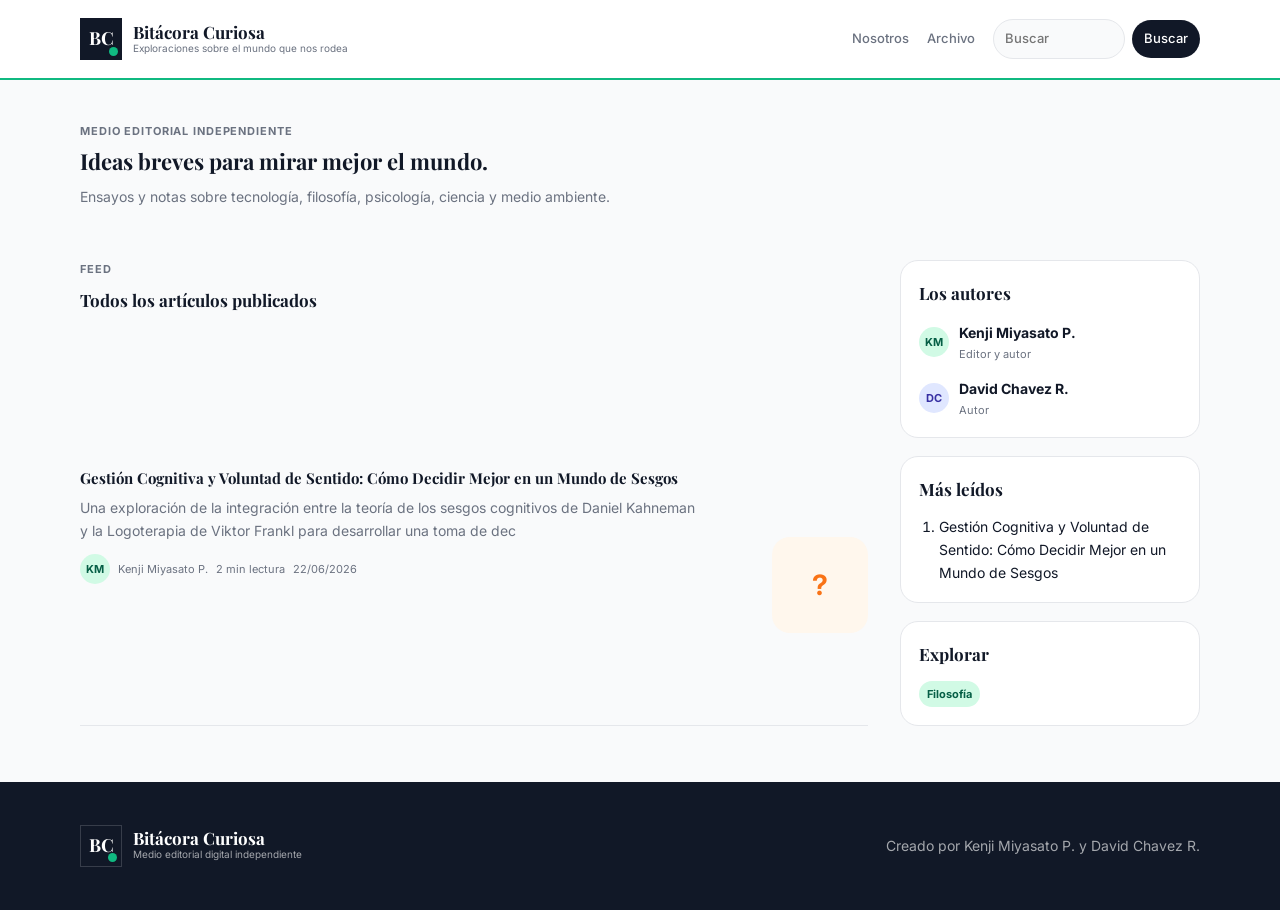
<file: index.html>
<!doctype html>
<html lang="es">
<head>
    <meta charset="utf-8">
    <meta name="viewport" content="width=device-width, initial-scale=1">
    <title>Bitácora Curiosa · Inicio</title>
    <meta name="description" content="Exploraciones sobre el mundo que nos rodea.">
    <link rel="preconnect" href="https://fonts.googleapis.com">
    <link rel="preconnect" href="https://fonts.gstatic.com" crossorigin>
    <link href="https://fonts.googleapis.com/css2?family=Inter:wght@400;500;700&family=Playfair+Display:wght@700&display=swap" rel="stylesheet">
    <link rel="stylesheet" href="static/style.css">
</head>
<body>
    <header class="site-header">
        <div class="nav-wrap">
            <a class="brand" href="index.html" aria-label="Bitácora Curiosa">
                <span class="brand-mark">BC<span></span></span>
                <span class="brand-copy">
                    <strong>Bitácora Curiosa</strong>
                    <small>Exploraciones sobre el mundo que nos rodea</small>
                </span>
            </a>
            <nav class="site-nav" aria-label="Principal">
                <a href="/#autores">Nosotros</a>
                <a href="/#archivo">Archivo</a>
                <form class="search" action="index.html" method="get">
                    <input type="search" name="q" value="" placeholder="Buscar" aria-label="Buscar artículos">
                    <button type="submit">Buscar</button>
                </form>
            </nav>
        </div>
        <div class="nav-accent" aria-hidden="true"></div>
    </header>

    
        
    

    <main>
        
<section class="page-shell intro">
    <p class="eyebrow">Medio editorial independiente</p>
    <h1>Ideas breves para mirar mejor el mundo.</h1>
    <p>Ensayos y notas sobre tecnología, filosofía, psicología, ciencia y medio ambiente.</p>
</section>





<section class="page-shell content-layout" id="archivo">
    <div class="feed">
        <div class="section-title">
            <p class="eyebrow">Feed</p>
            <h2>Todos los artículos publicados</h2>
        </div>

        
        
        
        <article class="feed-item">
            <a class="feed-main" href="articulo/5.html">
                <h3>Gestión Cognitiva y Voluntad de Sentido: Cómo Decidir Mejor en un Mundo de Sesgos</h3>
                <p>Una exploración de la integración entre la teoría de los sesgos cognitivos de Daniel Kahneman y la Logoterapia de Viktor Frankl para desarrollar una toma de dec</p>
                <div class="meta-row">
                    
                    <span class="avatar author-kenji">KM</span>
                    <span>Kenji Miyasato P.</span>
                    <span>2 min lectura</span>
                    <span>22/06/2026</span>
                </div>
            </a>
            <a class="thumb theme-orange" href="articulo/5.html" aria-label="Leer Gestión Cognitiva y Voluntad de Sentido: Cómo Decidir Mejor en un Mundo de Sesgos">
                <span>?</span>
            </a>
        </article>
        
    </div>

    <aside class="sidebar">
        <section class="side-card" id="autores">
            <h2>Los autores</h2>
            <div class="author-mini">
                <span class="avatar author-kenji">KM</span>
                <div><strong>Kenji Miyasato P.</strong><small>Editor y autor</small></div>
            </div>
            <div class="author-mini">
                <span class="avatar author-david">DC</span>
                <div><strong>David Chavez R.</strong><small>Autor</small></div>
            </div>
        </section>

        <section class="side-card">
            <h2>Más leídos</h2>
            <ol class="ranking">
                
                <li><a href="articulo/5.html">Gestión Cognitiva y Voluntad de Sentido: Cómo Decidir Mejor en un Mundo de Sesgos</a></li>
                
            </ol>
        </section>

        <section class="side-card">
            <h2>Explorar</h2>
            <div class="tag-cloud">
                
                <a href="tag/Filosof%C3%ADa.html">Filosofía</a>
                
            </div>
        </section>
    </aside>
</section>

    </main>

    <footer class="site-footer">
        <div class="footer-inner">
            <div class="brand footer-brand">
                <span class="brand-mark">BC<span></span></span>
                <span class="brand-copy">
                    <strong>Bitácora Curiosa</strong>
                    <small>Medio editorial digital independiente</small>
                </span>
            </div>
            <p>Creado por Kenji Miyasato P. y David Chavez R.</p>
        </div>
    </footer>
</body>
</html>
</file>
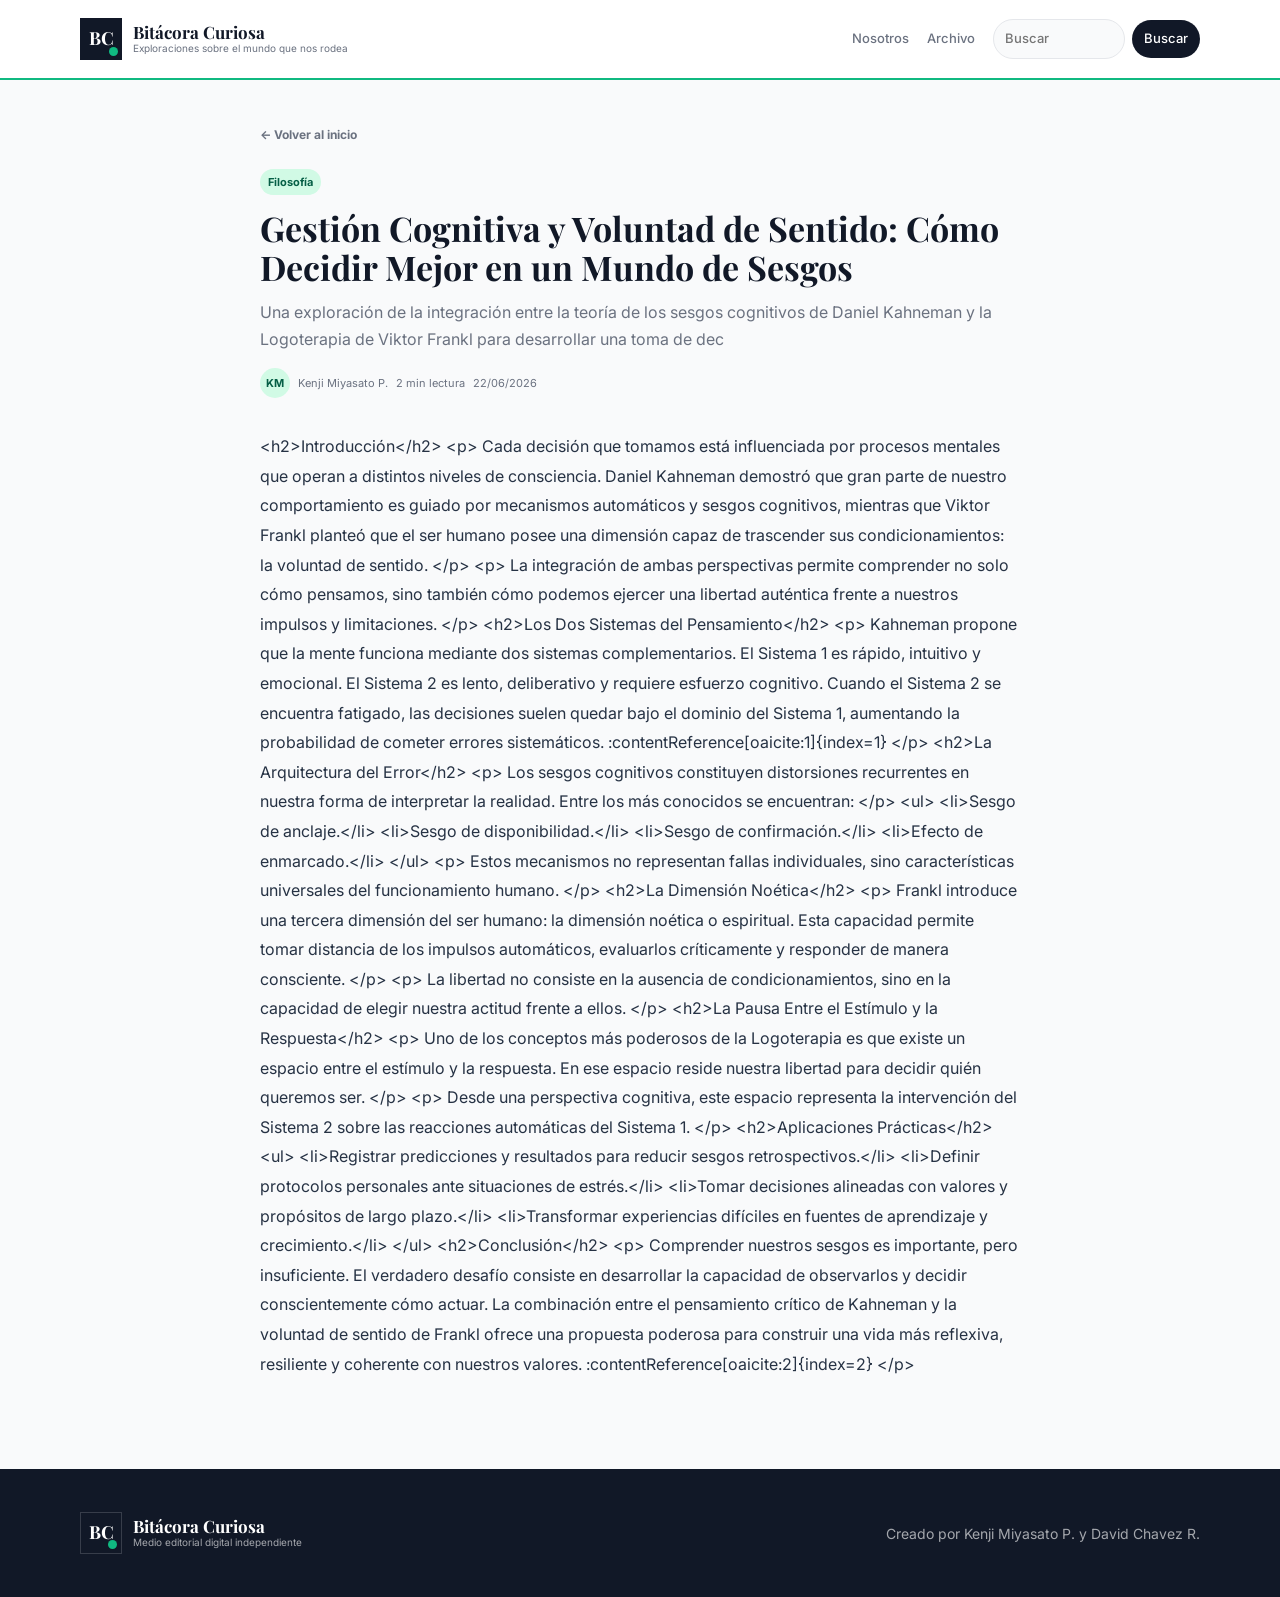
<file: articulo/5.html>
<!doctype html>
<html lang="es">
<head>
    <meta charset="utf-8">
    <meta name="viewport" content="width=device-width, initial-scale=1">
    <title>Gestión Cognitiva y Voluntad de Sentido: Cómo Decidir Mejor en un Mundo de Sesgos · Bitácora Curiosa</title>
    <meta name="description" content="Exploraciones sobre el mundo que nos rodea.">
    <link rel="preconnect" href="https://fonts.googleapis.com">
    <link rel="preconnect" href="https://fonts.gstatic.com" crossorigin>
    <link href="https://fonts.googleapis.com/css2?family=Inter:wght@400;500;700&family=Playfair+Display:wght@700&display=swap" rel="stylesheet">
    <link rel="stylesheet" href="../static/style.css">
</head>
<body>
    <header class="site-header">
        <div class="nav-wrap">
            <a class="brand" href="../index.html" aria-label="Bitácora Curiosa">
                <span class="brand-mark">BC<span></span></span>
                <span class="brand-copy">
                    <strong>Bitácora Curiosa</strong>
                    <small>Exploraciones sobre el mundo que nos rodea</small>
                </span>
            </a>
            <nav class="site-nav" aria-label="Principal">
                <a href="/#autores">Nosotros</a>
                <a href="/#archivo">Archivo</a>
                <form class="search" action="../index.html" method="get">
                    <input type="search" name="q" value="" placeholder="Buscar" aria-label="Buscar artículos">
                    <button type="submit">Buscar</button>
                </form>
            </nav>
        </div>
        <div class="nav-accent" aria-hidden="true"></div>
    </header>

    
        
    

    <main>
        
<article class="article-page page-shell">
    <a class="back-link" href="../index.html">← Volver al inicio</a>
    <header class="article-header">
        <div class="tag-list">
            <a href="../tag/Filosof%C3%ADa.html">Filosofía</a>
        </div>
        <h1>Gestión Cognitiva y Voluntad de Sentido: Cómo Decidir Mejor en un Mundo de Sesgos</h1>
        <p>Una exploración de la integración entre la teoría de los sesgos cognitivos de Daniel Kahneman y la Logoterapia de Viktor Frankl para desarrollar una toma de dec</p>
        <div class="meta-row">
            
            <span class="avatar author-kenji">KM</span>
            <span>Kenji Miyasato P.</span>
            <span>2 min lectura</span>
            <span>22/06/2026</span>
        </div>
    </header>
    <div class="article-body">
        
        <p>&lt;h2&gt;Introducción&lt;/h2&gt;

&lt;p&gt;
Cada decisión que tomamos está influenciada por procesos mentales que operan
a distintos niveles de consciencia. Daniel Kahneman demostró que gran parte de
nuestro comportamiento es guiado por mecanismos automáticos y sesgos cognitivos,
mientras que Viktor Frankl planteó que el ser humano posee una dimensión capaz
de trascender sus condicionamientos: la voluntad de sentido.
&lt;/p&gt;

&lt;p&gt;
La integración de ambas perspectivas permite comprender no solo cómo pensamos,
sino también cómo podemos ejercer una libertad auténtica frente a nuestros impulsos
y limitaciones.
&lt;/p&gt;

&lt;h2&gt;Los Dos Sistemas del Pensamiento&lt;/h2&gt;

&lt;p&gt;
Kahneman propone que la mente funciona mediante dos sistemas complementarios.
El Sistema 1 es rápido, intuitivo y emocional. El Sistema 2 es lento, deliberativo
y requiere esfuerzo cognitivo. Cuando el Sistema 2 se encuentra fatigado, las
decisiones suelen quedar bajo el dominio del Sistema 1, aumentando la probabilidad
de cometer errores sistemáticos. :contentReference[oaicite:1]{index=1}
&lt;/p&gt;

&lt;h2&gt;La Arquitectura del Error&lt;/h2&gt;

&lt;p&gt;
Los sesgos cognitivos constituyen distorsiones recurrentes en nuestra forma de
interpretar la realidad. Entre los más conocidos se encuentran:
&lt;/p&gt;

&lt;ul&gt;
&lt;li&gt;Sesgo de anclaje.&lt;/li&gt;
&lt;li&gt;Sesgo de disponibilidad.&lt;/li&gt;
&lt;li&gt;Sesgo de confirmación.&lt;/li&gt;
&lt;li&gt;Efecto de enmarcado.&lt;/li&gt;
&lt;/ul&gt;

&lt;p&gt;
Estos mecanismos no representan fallas individuales, sino características
universales del funcionamiento humano.
&lt;/p&gt;

&lt;h2&gt;La Dimensión Noética&lt;/h2&gt;

&lt;p&gt;
Frankl introduce una tercera dimensión del ser humano: la dimensión noética o
espiritual. Esta capacidad permite tomar distancia de los impulsos automáticos,
evaluarlos críticamente y responder de manera consciente.
&lt;/p&gt;

&lt;p&gt;
La libertad no consiste en la ausencia de condicionamientos, sino en la capacidad
de elegir nuestra actitud frente a ellos.
&lt;/p&gt;

&lt;h2&gt;La Pausa Entre el Estímulo y la Respuesta&lt;/h2&gt;

&lt;p&gt;
Uno de los conceptos más poderosos de la Logoterapia es que existe un espacio
entre el estímulo y la respuesta. En ese espacio reside nuestra libertad para
decidir quién queremos ser.
&lt;/p&gt;

&lt;p&gt;
Desde una perspectiva cognitiva, este espacio representa la intervención
del Sistema 2 sobre las reacciones automáticas del Sistema 1.
&lt;/p&gt;

&lt;h2&gt;Aplicaciones Prácticas&lt;/h2&gt;

&lt;ul&gt;
&lt;li&gt;Registrar predicciones y resultados para reducir sesgos retrospectivos.&lt;/li&gt;
&lt;li&gt;Definir protocolos personales ante situaciones de estrés.&lt;/li&gt;
&lt;li&gt;Tomar decisiones alineadas con valores y propósitos de largo plazo.&lt;/li&gt;
&lt;li&gt;Transformar experiencias difíciles en fuentes de aprendizaje y crecimiento.&lt;/li&gt;
&lt;/ul&gt;

&lt;h2&gt;Conclusión&lt;/h2&gt;

&lt;p&gt;
Comprender nuestros sesgos es importante, pero insuficiente. El verdadero desafío
consiste en desarrollar la capacidad de observarlos y decidir conscientemente cómo
actuar. La combinación entre el pensamiento crítico de Kahneman y la voluntad de
sentido de Frankl ofrece una propuesta poderosa para construir una vida más
reflexiva, resiliente y coherente con nuestros valores. :contentReference[oaicite:2]{index=2}
&lt;/p&gt;</p>
        
    </div>
</article>

    </main>

    <footer class="site-footer">
        <div class="footer-inner">
            <div class="brand footer-brand">
                <span class="brand-mark">BC<span></span></span>
                <span class="brand-copy">
                    <strong>Bitácora Curiosa</strong>
                    <small>Medio editorial digital independiente</small>
                </span>
            </div>
            <p>Creado por Kenji Miyasato P. y David Chavez R.</p>
        </div>
    </footer>
</body>
</html>
</file>
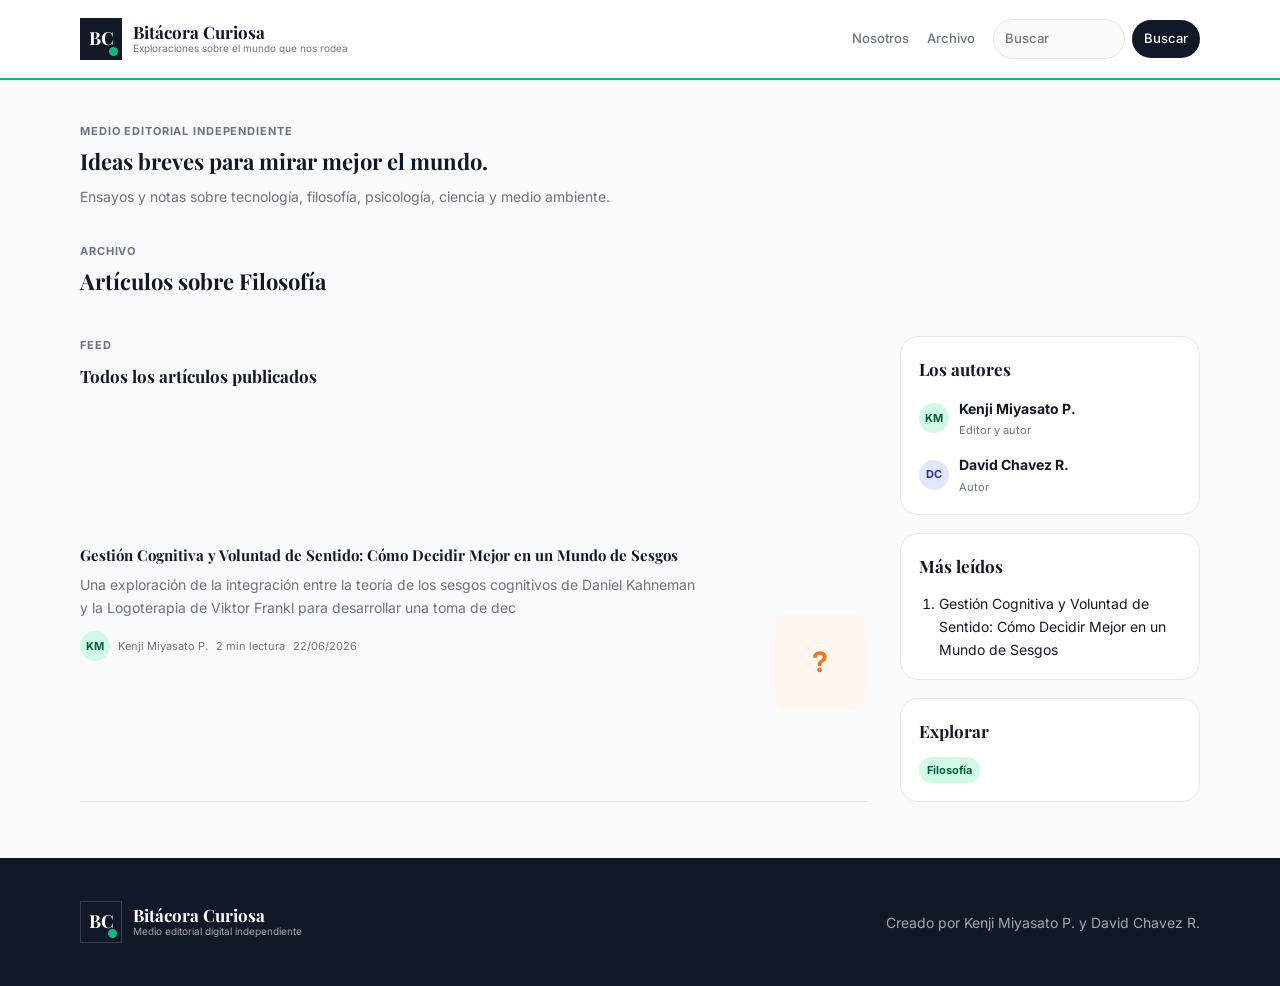
<file: tag/Filosof%C3%ADa.html>
<!doctype html>
<html lang="es">
<head>
    <meta charset="utf-8">
    <meta name="viewport" content="width=device-width, initial-scale=1">
    <title>Bitácora Curiosa · Inicio</title>
    <meta name="description" content="Exploraciones sobre el mundo que nos rodea.">
    <link rel="preconnect" href="https://fonts.googleapis.com">
    <link rel="preconnect" href="https://fonts.gstatic.com" crossorigin>
    <link href="https://fonts.googleapis.com/css2?family=Inter:wght@400;500;700&family=Playfair+Display:wght@700&display=swap" rel="stylesheet">
    <link rel="stylesheet" href="../static/style.css">
</head>
<body>
    <header class="site-header">
        <div class="nav-wrap">
            <a class="brand" href="../index.html" aria-label="Bitácora Curiosa">
                <span class="brand-mark">BC<span></span></span>
                <span class="brand-copy">
                    <strong>Bitácora Curiosa</strong>
                    <small>Exploraciones sobre el mundo que nos rodea</small>
                </span>
            </a>
            <nav class="site-nav" aria-label="Principal">
                <a href="/#autores">Nosotros</a>
                <a href="/#archivo">Archivo</a>
                <form class="search" action="../index.html" method="get">
                    <input type="search" name="q" value="" placeholder="Buscar" aria-label="Buscar artículos">
                    <button type="submit">Buscar</button>
                </form>
            </nav>
        </div>
        <div class="nav-accent" aria-hidden="true"></div>
    </header>

    
        
    

    <main>
        
<section class="page-shell intro">
    <p class="eyebrow">Medio editorial independiente</p>
    <h1>Ideas breves para mirar mejor el mundo.</h1>
    <p>Ensayos y notas sobre tecnología, filosofía, psicología, ciencia y medio ambiente.</p>
</section>


<section class="page-shell result-heading">
    <p class="eyebrow">Archivo</p>
    <h2>Artículos sobre Filosofía</h2>
</section>




<section class="page-shell content-layout" id="archivo">
    <div class="feed">
        <div class="section-title">
            <p class="eyebrow">Feed</p>
            <h2>Todos los artículos publicados</h2>
        </div>

        
        
        
        <article class="feed-item">
            <a class="feed-main" href="../articulo/5.html">
                <h3>Gestión Cognitiva y Voluntad de Sentido: Cómo Decidir Mejor en un Mundo de Sesgos</h3>
                <p>Una exploración de la integración entre la teoría de los sesgos cognitivos de Daniel Kahneman y la Logoterapia de Viktor Frankl para desarrollar una toma de dec</p>
                <div class="meta-row">
                    
                    <span class="avatar author-kenji">KM</span>
                    <span>Kenji Miyasato P.</span>
                    <span>2 min lectura</span>
                    <span>22/06/2026</span>
                </div>
            </a>
            <a class="thumb theme-orange" href="../articulo/5.html" aria-label="Leer Gestión Cognitiva y Voluntad de Sentido: Cómo Decidir Mejor en un Mundo de Sesgos">
                <span>?</span>
            </a>
        </article>
        
    </div>

    <aside class="sidebar">
        <section class="side-card" id="autores">
            <h2>Los autores</h2>
            <div class="author-mini">
                <span class="avatar author-kenji">KM</span>
                <div><strong>Kenji Miyasato P.</strong><small>Editor y autor</small></div>
            </div>
            <div class="author-mini">
                <span class="avatar author-david">DC</span>
                <div><strong>David Chavez R.</strong><small>Autor</small></div>
            </div>
        </section>

        <section class="side-card">
            <h2>Más leídos</h2>
            <ol class="ranking">
                
                <li><a href="../articulo/5.html">Gestión Cognitiva y Voluntad de Sentido: Cómo Decidir Mejor en un Mundo de Sesgos</a></li>
                
            </ol>
        </section>

        <section class="side-card">
            <h2>Explorar</h2>
            <div class="tag-cloud">
                
                <a href="../tag/Filosof%C3%ADa.html">Filosofía</a>
                
            </div>
        </section>
    </aside>
</section>

    </main>

    <footer class="site-footer">
        <div class="footer-inner">
            <div class="brand footer-brand">
                <span class="brand-mark">BC<span></span></span>
                <span class="brand-copy">
                    <strong>Bitácora Curiosa</strong>
                    <small>Medio editorial digital independiente</small>
                </span>
            </div>
            <p>Creado por Kenji Miyasato P. y David Chavez R.</p>
        </div>
    </footer>
</body>
</html>
</file>
<file: static/style.css>
:root {
    --ink: #111827;
    --paper: #F9FAFB;
    --mint: #10B981;
    --mint-dim: #D1FAE5;
    --mint-dark: #065F46;
    --gray: #6B7280;
    --gray-light: #E5E7EB;
    --surface: #FFFFFF;
}

* {
    box-sizing: border-box;
}

body {
    margin: 0;
    background: var(--paper);
    color: var(--ink);
    font-family: "Inter", sans-serif;
    font-size: 14px;
    line-height: 1.65;
}

a {
    color: inherit;
    text-decoration: none;
}

button,
input {
    font: inherit;
}

.site-header {
    background: var(--surface);
    position: sticky;
    top: 0;
    z-index: 10;
}

.nav-wrap,
.page-shell,
.footer-inner {
    width: min(1120px, calc(100% - 32px));
    margin: 0 auto;
}

.nav-wrap {
    min-height: 78px;
    display: flex;
    align-items: center;
    justify-content: space-between;
    gap: 24px;
}

.brand {
    display: inline-flex;
    align-items: center;
    gap: 11px;
}

.brand-mark {
    width: 42px;
    height: 42px;
    display: grid;
    place-items: center;
    position: relative;
    background: var(--ink);
    color: var(--surface);
    font-family: "Playfair Display", serif;
    font-size: 18px;
    font-weight: 700;
}

.brand-mark span {
    width: 9px;
    height: 9px;
    position: absolute;
    right: 4px;
    bottom: 4px;
    border-radius: 999px;
    background: var(--mint);
}

.brand-copy {
    display: grid;
    gap: 1px;
}

.brand-copy strong {
    font-family: "Playfair Display", serif;
    font-size: 17px;
    line-height: 1;
}

.brand-copy small {
    color: var(--gray);
    font-size: 10px;
    line-height: 1.25;
}

.site-nav {
    display: flex;
    align-items: center;
    gap: 18px;
    color: var(--gray);
    font-size: 13px;
    font-weight: 500;
}

.site-nav a:hover {
    color: var(--ink);
}

.search {
    display: flex;
    align-items: center;
    gap: 7px;
}

.search input {
    width: 132px;
    border: 1px solid var(--gray-light);
    border-radius: 999px;
    padding: 8px 11px;
    background: var(--paper);
    color: var(--ink);
}

.search button {
    border: 0;
    border-radius: 999px;
    padding: 8px 12px;
    background: var(--ink);
    color: var(--surface);
    cursor: pointer;
}

.nav-accent {
    height: 2px;
    background: var(--mint);
}

.flash-wrap {
    width: min(1120px, calc(100% - 32px));
    margin: 16px auto 0;
}

.flash {
    margin: 0;
    padding: 10px 12px;
    border-radius: 10px;
    background: var(--mint-dim);
    color: var(--mint-dark);
}

.intro {
    padding: 42px 0 18px;
}

.eyebrow {
    margin: 0 0 8px;
    color: var(--gray);
    font-size: 11px;
    font-weight: 700;
    letter-spacing: 0.08em;
    text-transform: uppercase;
}

.intro h1,
.result-heading h2 {
    max-width: 620px;
    margin: 0;
    font-family: "Playfair Display", serif;
    font-size: 22px;
    line-height: 1.2;
}

.intro p:last-child {
    max-width: 620px;
    margin: 10px 0 0;
    color: var(--gray);
}

.result-heading {
    padding: 16px 0 8px;
}

.hero-grid {
    display: grid;
    grid-template-columns: repeat(2, minmax(0, 1fr));
    border: 1px solid var(--gray-light);
    background: var(--surface);
}

.hero-card {
    min-height: 194px;
    border-top: 1px solid var(--gray-light);
}

.hero-card:nth-child(2) {
    border-right: 1px solid var(--gray-light);
}

.hero-featured {
    grid-column: 1 / -1;
    min-height: 238px;
    border-top: 0;
}

.hero-card a {
    height: 100%;
    display: flex;
    flex-direction: column;
    align-items: flex-start;
    justify-content: flex-end;
    padding: 26px;
    transition: background 180ms ease;
}

.hero-card a:hover {
    background: var(--paper);
}

.hero-card h2,
.hero-card h3 {
    max-width: 760px;
    margin: 10px 0 8px;
    font-family: "Playfair Display", serif;
    line-height: 1.2;
}

.hero-card h2 {
    font-size: 22px;
}

.hero-card h3 {
    font-size: 15px;
}

.hero-card p {
    max-width: 660px;
    margin: 0;
    color: var(--gray);
}

.hero-card strong {
    margin-top: 14px;
    color: var(--mint);
    font-size: 12px;
    opacity: 0;
    transform: translateX(-4px);
    transition: opacity 180ms ease, transform 180ms ease;
}

.hero-card a:hover strong {
    opacity: 1;
    transform: translateX(0);
}

.tag-list {
    display: flex;
    flex-wrap: wrap;
    gap: 6px;
}

.tag-list span,
.tag-list a,
.tag-cloud a {
    border-radius: 999px;
    padding: 4px 8px;
    background: var(--mint-dim);
    color: var(--mint-dark);
    font-size: 11px;
    font-weight: 700;
}

.content-layout {
    display: grid;
    grid-template-columns: minmax(0, 1fr) 300px;
    gap: 32px;
    padding: 34px 0 56px;
}

.section-title {
    margin-bottom: 14px;
}

.section-title h2,
.side-card h2 {
    margin: 0;
    font-family: "Playfair Display", serif;
    font-size: 17px;
}

.feed {
    display: grid;
    gap: 0;
}

.feed-item {
    display: grid;
    grid-template-columns: minmax(0, 1fr) 96px;
    gap: 18px;
    padding: 22px 0;
    border-bottom: 1px solid var(--gray-light);
}

.feed-main h3 {
    margin: 0 0 8px;
    font-family: "Playfair Display", serif;
    font-size: 15px;
    line-height: 1.35;
}

.feed-main p {
    max-width: 620px;
    margin: 0 0 12px;
    color: var(--gray);
}

.meta-row {
    display: flex;
    flex-wrap: wrap;
    align-items: center;
    gap: 8px;
    color: var(--gray);
    font-size: 11px;
}

.avatar {
    width: 30px;
    height: 30px;
    display: inline-grid;
    place-items: center;
    flex: 0 0 auto;
    border-radius: 999px;
    font-size: 11px;
    font-weight: 700;
}

.author-kenji {
    background: #D1FAE5;
    color: #065F46;
}

.author-david {
    background: #E0E7FF;
    color: #3730A3;
}

.author-default {
    background: var(--gray-light);
    color: var(--ink);
}

.thumb {
    width: 96px;
    height: 96px;
    display: grid;
    place-items: center;
    align-self: center;
    border-radius: 18px;
    font-size: 28px;
    font-weight: 700;
}

.theme-blue {
    background: #EFF6FF;
    color: #3B82F6;
}

.theme-orange {
    background: #FFF7ED;
    color: #F97316;
}

.theme-violet {
    background: #FDF4FF;
    color: #A855F7;
}

.theme-green {
    background: #F0FDF4;
    color: #22C55E;
}

.sidebar {
    display: grid;
    align-content: start;
    gap: 18px;
}

.side-card {
    padding: 18px;
    border: 1px solid var(--gray-light);
    border-radius: 18px;
    background: var(--surface);
}

.author-mini {
    display: flex;
    align-items: center;
    gap: 10px;
    margin-top: 14px;
}

.author-mini div {
    display: grid;
    gap: 1px;
}

.author-mini small {
    color: var(--gray);
    font-size: 11px;
}

.ranking {
    margin: 12px 0 0;
    padding-left: 20px;
}

.ranking li + li {
    margin-top: 10px;
}

.ranking a:hover,
.back-link:hover {
    color: var(--mint-dark);
}

.tag-cloud {
    display: flex;
    flex-wrap: wrap;
    gap: 8px;
    margin-top: 12px;
}

.empty-state {
    padding: 24px;
    border: 1px solid var(--gray-light);
    border-radius: 18px;
    background: var(--surface);
    color: var(--gray);
}

.article-page {
    max-width: 760px;
    padding: 42px 0 68px;
}

.back-link {
    color: var(--gray);
    font-size: 12px;
    font-weight: 700;
}

.article-header {
    margin-top: 24px;
}

.article-header h1 {
    margin: 14px 0 12px;
    font-family: "Playfair Display", serif;
    font-size: 34px;
    line-height: 1.15;
}

.article-header > p {
    margin: 0 0 16px;
    color: var(--gray);
    font-size: 16px;
}

.article-body {
    margin-top: 34px;
    color: #263244;
    font-size: 16px;
    line-height: 1.85;
}

.article-body p {
    margin: 0 0 22px;
}

.site-footer {
    background: var(--ink);
    color: var(--surface);
}

.footer-inner {
    min-height: 128px;
    display: flex;
    align-items: center;
    justify-content: space-between;
    gap: 18px;
}

.footer-brand .brand-mark {
    border: 1px solid rgba(255, 255, 255, 0.16);
}

.footer-brand .brand-copy small,
.site-footer p {
    color: rgba(255, 255, 255, 0.62);
}

@media (max-width: 820px) {
    .nav-wrap,
    .footer-inner {
        align-items: flex-start;
        flex-direction: column;
        padding: 16px 0;
    }

    .site-nav {
        width: 100%;
        flex-wrap: wrap;
    }

    .search {
        width: 100%;
    }

    .search input {
        width: 100%;
        flex: 1;
    }

    .hero-grid,
    .content-layout {
        grid-template-columns: 1fr;
    }

    .hero-card:nth-child(2) {
        border-right: 0;
    }

    .content-layout {
        gap: 20px;
    }

    .feed-item {
        grid-template-columns: minmax(0, 1fr) 76px;
    }

    .thumb {
        width: 76px;
        height: 76px;
    }

    .article-header h1 {
        font-size: 28px;
    }
}
</file>
